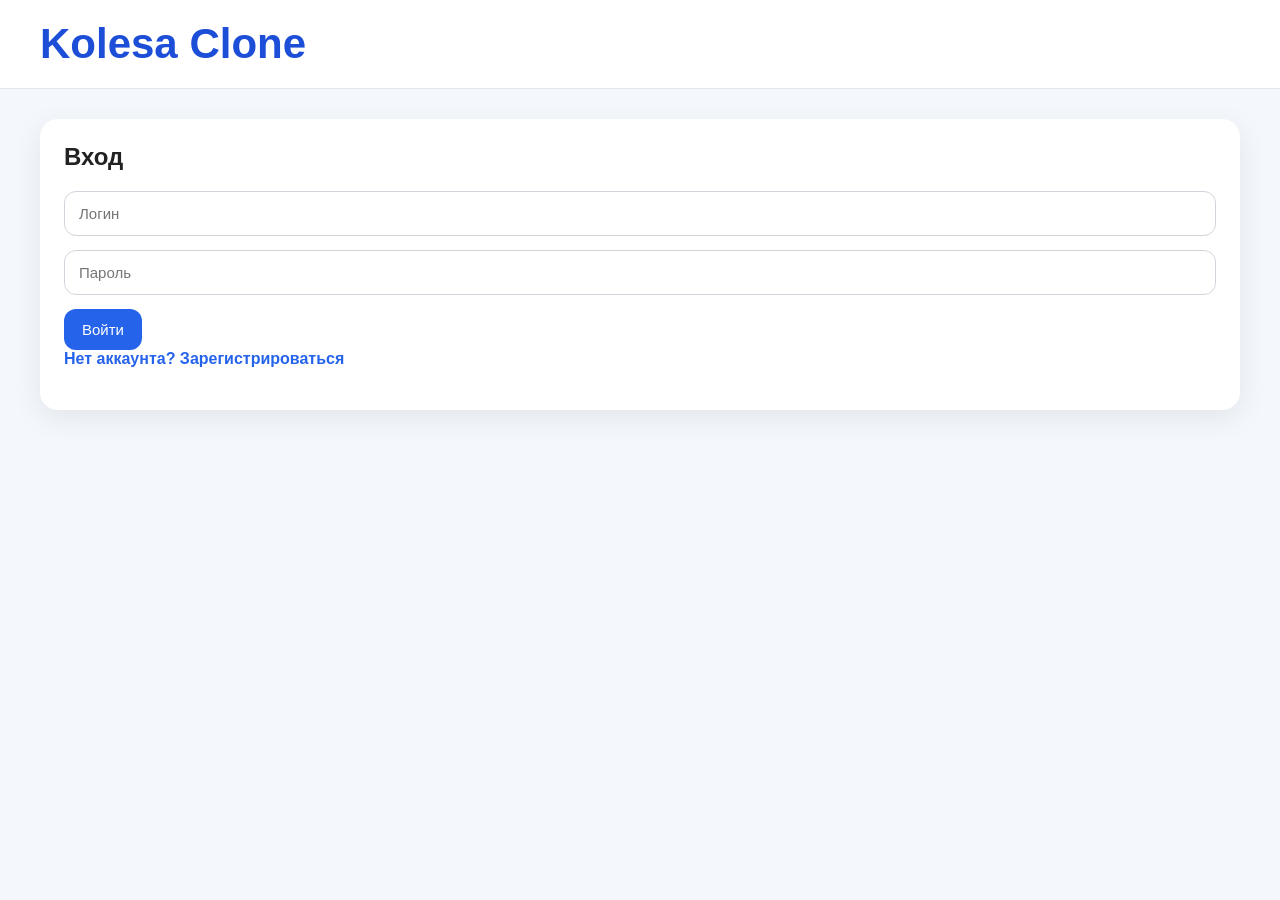
<file: templates/login.html>
<!DOCTYPE html>
<html lang="ru">
<head>
<meta charset="UTF-8">
<meta name="viewport" content="width=device-width, initial-scale=1.0">
<title>Вход</title>
<link rel="stylesheet" href="/static/style.css">
</head>
<body>

<div class="header">
    <h1>Kolesa Clone</h1>
</div>

<div class="container">
    <div class="form-box">
        <h2>Вход</h2>

        <form action="/login" method="post">
            <input type="text" name="username" placeholder="Логин" required>
            <input type="password" name="password" placeholder="Пароль" required>
            <button type="submit">Войти</button>
        </form>

        <a href="/register" class="back-link">Нет аккаунта? Зарегистрироваться</a>
    </div>
</div>

</body>
</html>
</file>
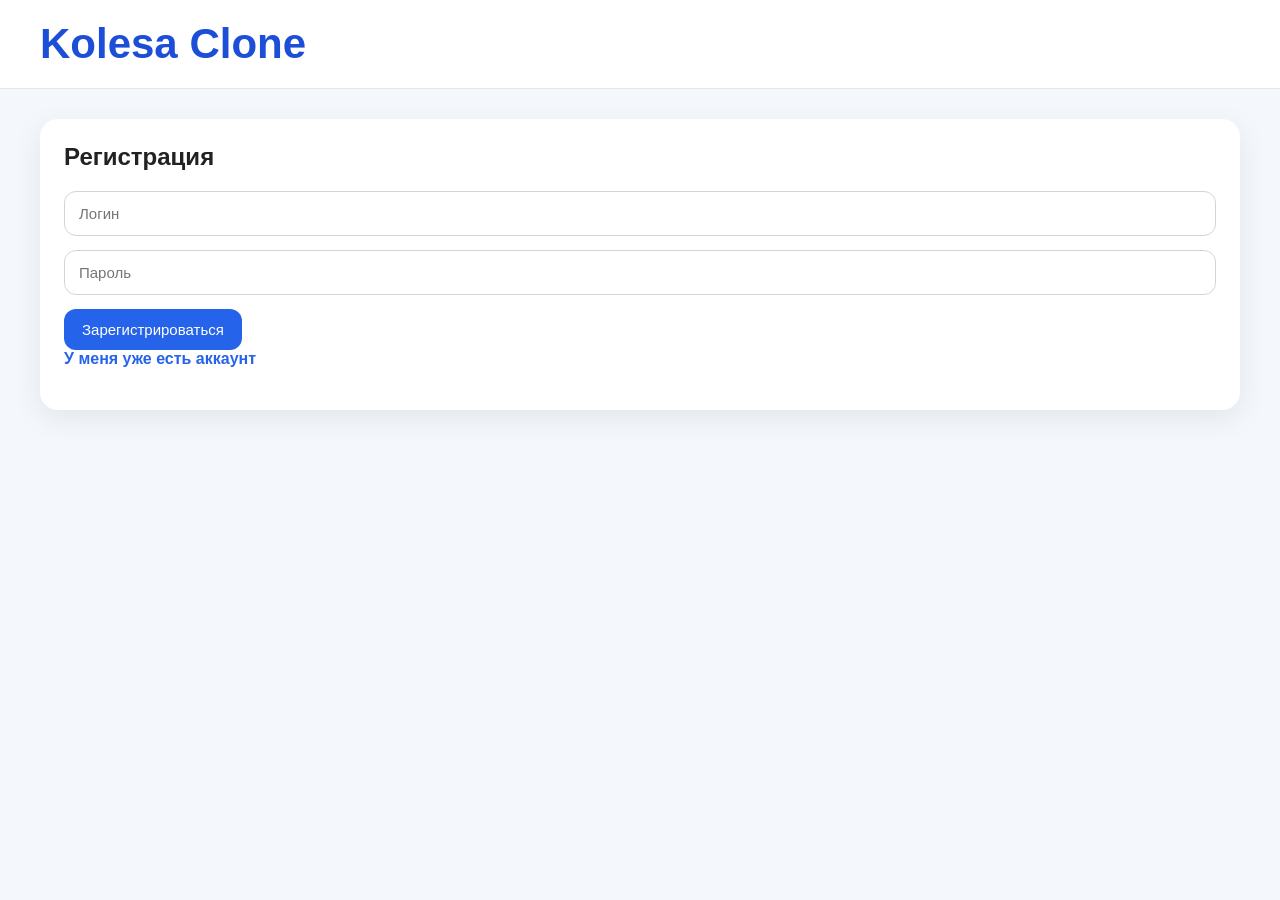
<file: templates/register.html>
<!DOCTYPE html>
<html lang="ru">
<head>
<meta charset="UTF-8">
<meta name="viewport" content="width=device-width, initial-scale=1.0">
<title>Регистрация</title>
<link rel="stylesheet" href="/static/style.css">
</head>
<body>

<div class="header">
    <h1>Kolesa Clone</h1>
</div>

<div class="container">
    <div class="form-box">
        <h2>Регистрация</h2>

        <form action="/register" method="post">
            <input type="text" name="username" placeholder="Логин" required>
            <input type="password" name="password" placeholder="Пароль" required>
            <button type="submit">Зарегистрироваться</button>
        </form>

        <a href="/login" class="back-link">У меня уже есть аккаунт</a>
    </div>
</div>

</body>
</html>
</file>
<file: static/style.css>
* {
    box-sizing: border-box;
}

body {
    margin: 0;
    font-family: Arial, sans-serif;
    background: #f4f7fb;
    color: #222;
}

a {
    text-decoration: none;
}

.header {
    background: white;
    border-bottom: 1px solid #e5e7eb;
    padding: 20px 40px;
    position: sticky;
    top: 0;
    z-index: 100;
}

.header h1 {
    margin: 0;
    color: #1d4ed8;
    font-size: 42px;
}

.header div {
    margin-top: 15px;
    display: flex;
    flex-wrap: wrap;
    gap: 10px;
    align-items: center;
}

.container {
    width: 1200px;
    max-width: 95%;
    margin: 30px auto;
}

.form-box {
    background: white;
    border-radius: 18px;
    box-shadow: 0 8px 30px rgba(15, 23, 42, 0.08);
    padding: 24px;
    margin-bottom: 25px;
}

.form-box h2,
.form-box h3 {
    margin-top: 0;
}

.form-box input,
.form-box textarea,
.form-box select {
    width: 100%;
    padding: 13px 14px;
    margin-bottom: 14px;
    border: 1px solid #d1d5db;
    border-radius: 12px;
    font-size: 15px;
    outline: none;
}

.form-box input:focus,
.form-box textarea:focus,
.form-box select:focus {
    border-color: #2563eb;
}

.form-box button,
.edit-btn,
.delete-btn,
.fav-btn {
    display: inline-block;
    border: none;
    border-radius: 12px;
    padding: 12px 18px;
    font-size: 15px;
    cursor: pointer;
    transition: 0.2s;
}

.form-box button,
.edit-btn {
    background: #2563eb;
    color: white;
}

.form-box button:hover,
.edit-btn:hover {
    background: #1d4ed8;
}

.delete-btn {
    background: #ef4444;
    color: white;
    width: 100%;
}

.delete-btn:hover {
    background: #dc2626;
}

.fav-btn {
    background: #f59e0b;
    color: white;
    margin-top: 8px;
}

.fav-btn:hover {
    background: #d97706;
}

.ads-grid {
    display: grid;
    grid-template-columns: repeat(3, 1fr);
    gap: 22px;
}

.card-wrapper {
    display: flex;
    flex-direction: column;
    gap: 10px;
}

.card-link {
    color: inherit;
}

.card {
    background: white;
    border-radius: 18px;
    overflow: hidden;
    box-shadow: 0 8px 30px rgba(15, 23, 42, 0.08);
    transition: transform 0.2s;
}

.card:hover {
    transform: translateY(-4px);
}

.card img {
    width: 100%;
    height: 230px;
    object-fit: cover;
    display: block;
}

.card-content {
    padding: 16px;
}

.card-content h3 {
    margin: 0 0 10px 0;
    font-size: 22px;
}

.price {
    font-size: 22px;
    font-weight: bold;
    color: #16a34a;
    margin-bottom: 8px;
}

.card-actions {
    display: flex;
    gap: 10px;
}

.card-actions form {
    flex: 1;
    margin: 0;
}

.empty {
    background: white;
    border-radius: 18px;
    padding: 24px;
    text-align: center;
    color: #666;
    box-shadow: 0 8px 30px rgba(15, 23, 42, 0.08);
}

.car-page {
    background: white;
    border-radius: 18px;
    box-shadow: 0 8px 30px rgba(15, 23, 42, 0.08);
    padding: 24px;
}

.back-link {
    display: inline-block;
    margin-bottom: 18px;
    color: #2563eb;
    font-weight: bold;
}

.main-slider-image {
    width: 100%;
    max-width: 900px;
    height: 480px;
    object-fit: cover;
    border-radius: 16px;
    display: block;
    margin-bottom: 15px;
}

.thumb-row {
    display: flex;
    flex-wrap: wrap;
    gap: 10px;
    margin-bottom: 20px;
}

.thumb-image {
    width: 120px;
    height: 85px;
    border-radius: 12px;
    object-fit: cover;
    cursor: pointer;
    border: 3px solid transparent;
}

.thumb-image:hover,
.active-thumb {
    border-color: #2563eb;
}

.car-title {
    font-size: 34px;
    margin: 10px 0;
}

.car-price {
    font-size: 30px;
    font-weight: bold;
    color: #16a34a;
    margin-bottom: 18px;
}

.detail-actions {
    display: flex;
    gap: 10px;
    margin-top: 20px;
}

.detail-actions form {
    flex: 1;
    margin: 0;
}

.profile-top {
    display: flex;
    gap: 20px;
    align-items: center;
    flex-wrap: wrap;
}

.profile-avatar {
    width: 130px;
    height: 130px;
    border-radius: 50%;
    object-fit: cover;
    background: #e5e7eb;
    border: 4px solid #dbeafe;
}

.profile-name {
    font-size: 28px;
    font-weight: bold;
}

.profile-ads-grid {
    display: grid;
    grid-template-columns: repeat(2, 1fr);
    gap: 18px;
}

.chat-box {
    display: flex;
    flex-direction: column;
    gap: 12px;
    max-height: 500px;
    overflow-y: auto;
}

.message {
    max-width: 65%;
    padding: 12px 14px;
    border-radius: 16px;
    font-size: 15px;
    line-height: 1.4;
    word-wrap: break-word;
}

.my-message {
    align-self: flex-end;
    background: #2563eb;
    color: white;
}

.other-message {
    align-self: flex-start;
    background: #e5e7eb;
    color: #111827;
}

.chat-item {
    display: block;
    color: inherit;
}

.chat-card {
    background: white;
    border-radius: 16px;
    box-shadow: 0 8px 30px rgba(15, 23, 42, 0.08);
    padding: 18px;
    margin-bottom: 14px;
}

@media (max-width: 1000px) {
    .ads-grid {
        grid-template-columns: repeat(2, 1fr);
    }

    .profile-ads-grid {
        grid-template-columns: 1fr;
    }
}

@media (max-width: 700px) {
    .header {
        padding: 18px 20px;
    }

    .header h1 {
        font-size: 34px;
    }

    .ads-grid {
        grid-template-columns: 1fr;
    }

    .card-actions,
    .detail-actions {
        flex-direction: column;
    }

    .main-slider-image {
        height: 260px;
    }

    .thumb-image {
        width: 85px;
        height: 65px;
    }

    .message {
        max-width: 85%;
    }
}
</file>
